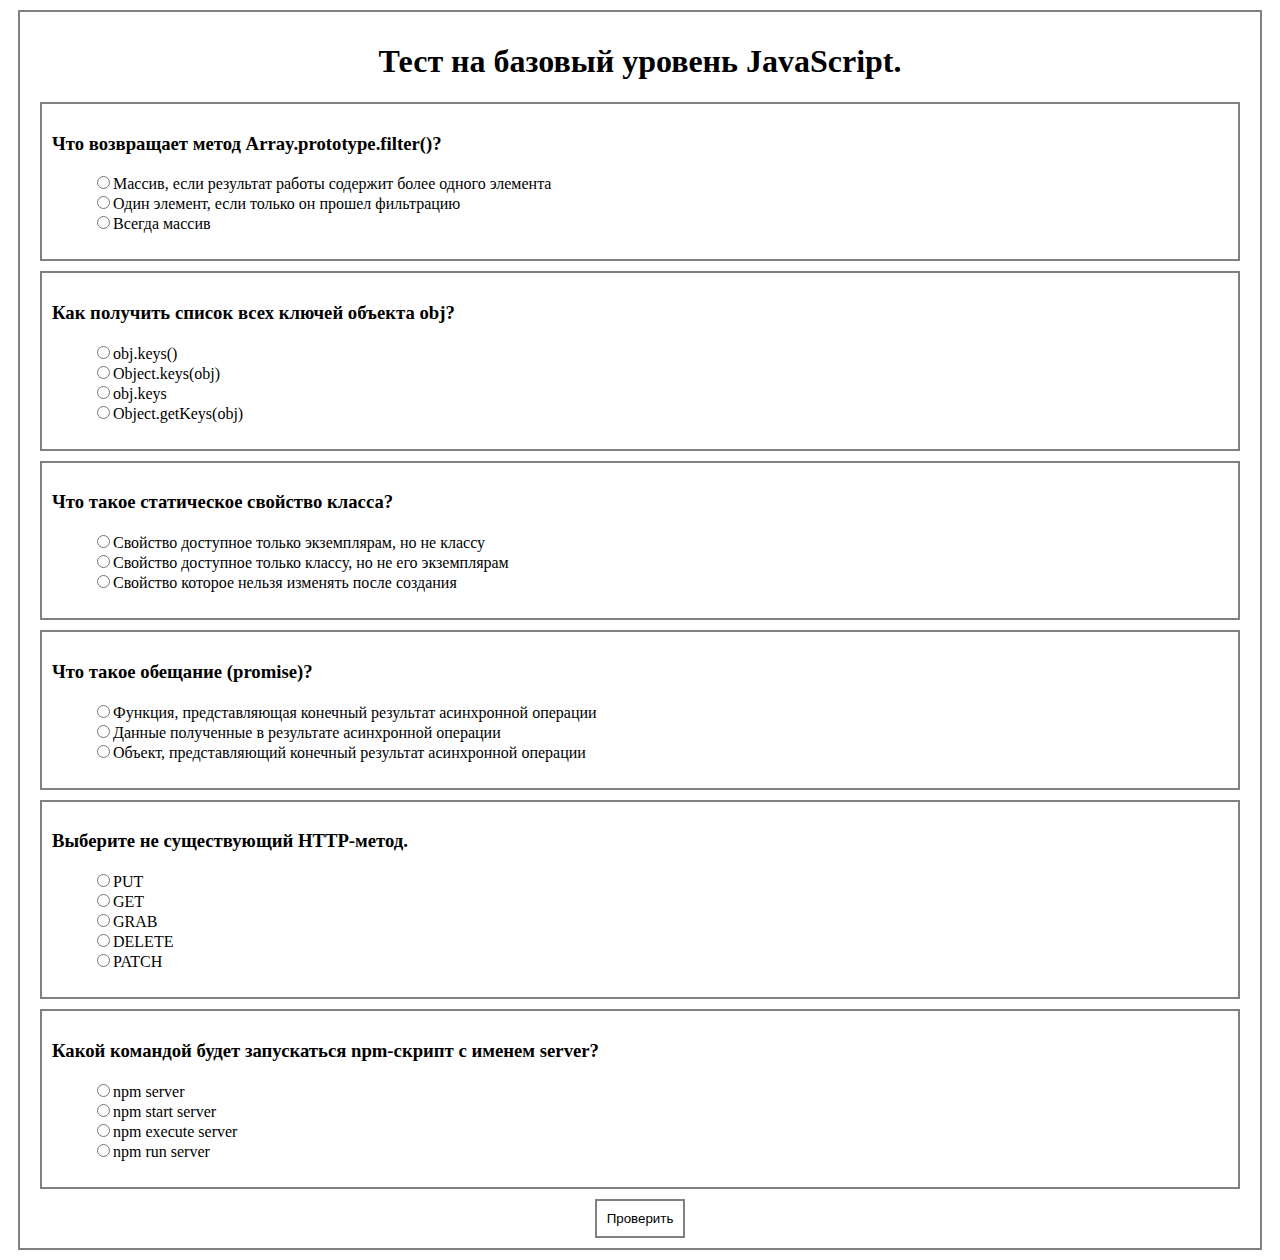
<file: index.html>
<!DOCTYPE html>
<html lang="en">
<head>
  <meta charset="UTF-8">
  <meta name="viewport" content="width=device-width, initial-scale=1.0">
  <meta http-equiv="X-UA-Compatible" content="ie=edge">
  <title>Md 07</title>
  <link rel="stylesheet" href="./md_7/css/style.css">
</head>
<body>
  <form>
    <button type="submit">Проверить</button>
  </form>
  <script type="module" src="./md_7/js/quiz-data.js"></script>
  <script type="module" src="./md_7/js/addhtml.js"></script>
</body>
</html>
</file>
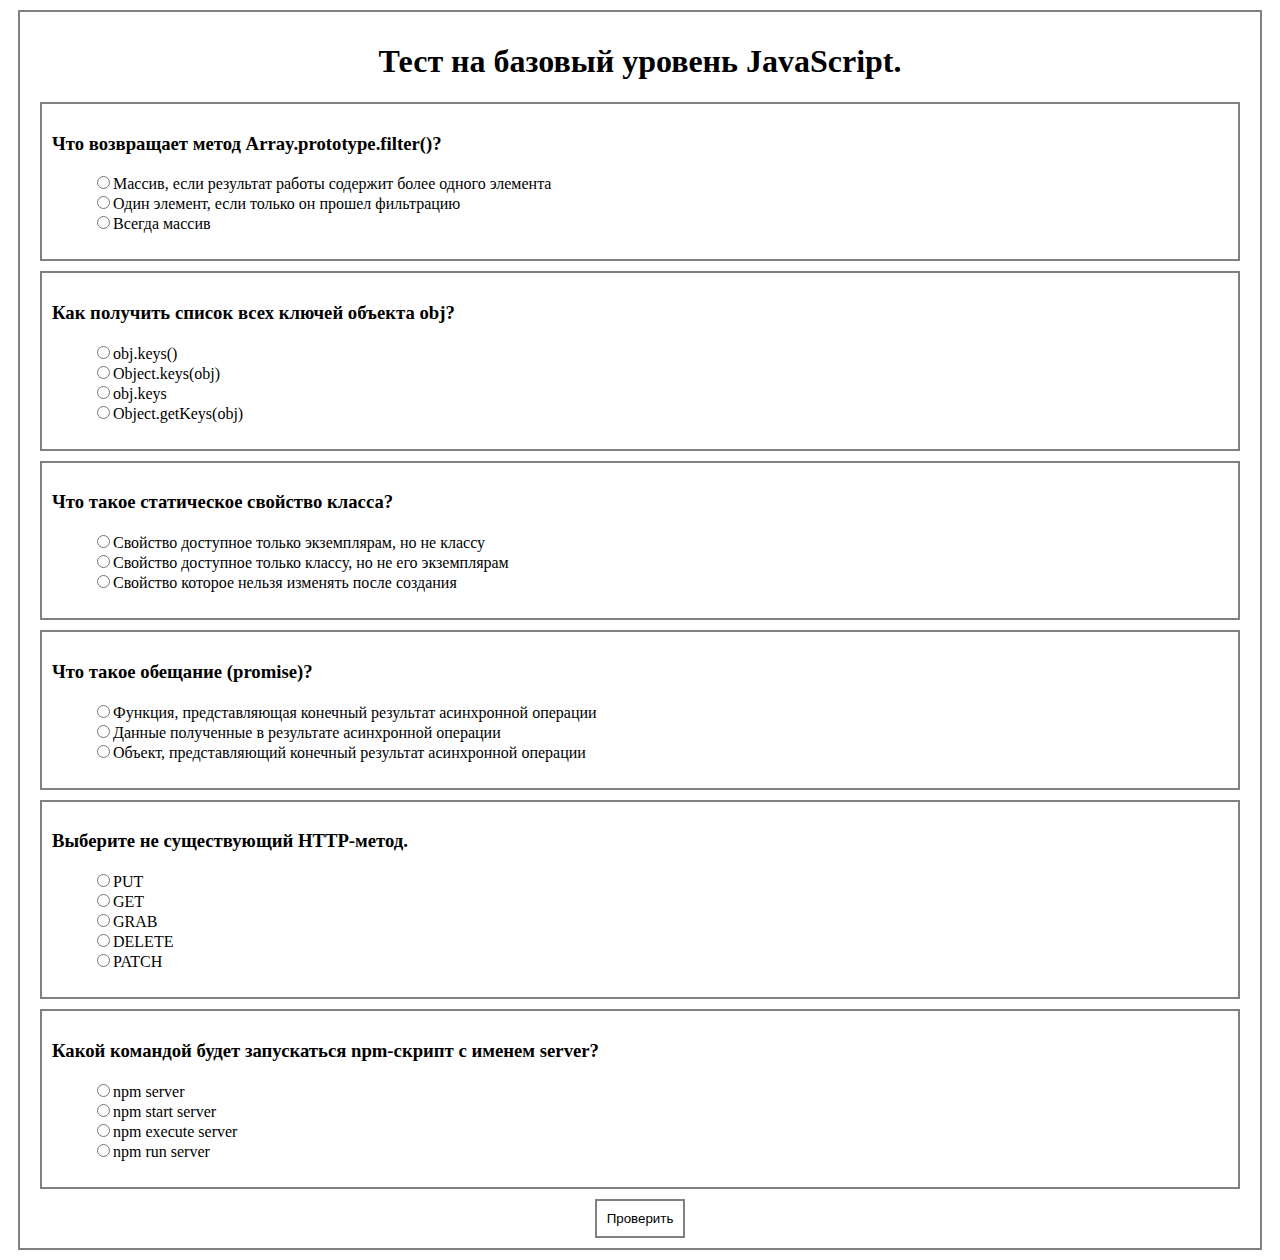
<file: md_7/index.html>
<!DOCTYPE html>
<html lang="en">
<head>
  <meta charset="UTF-8">
  <meta name="viewport" content="width=device-width, initial-scale=1.0">
  <meta http-equiv="X-UA-Compatible" content="ie=edge">
  <title>Md 07</title>
  <link rel="stylesheet" href="./css/style.css">
</head>
<body>
  <form>
    <button type="submit">Проверить</button>
  </form>
  <script type="module" src="./js/quiz-data.js"></script>
  <script type="module" src="./js/addhtml.js"></script>
</body>
</html>
</file>
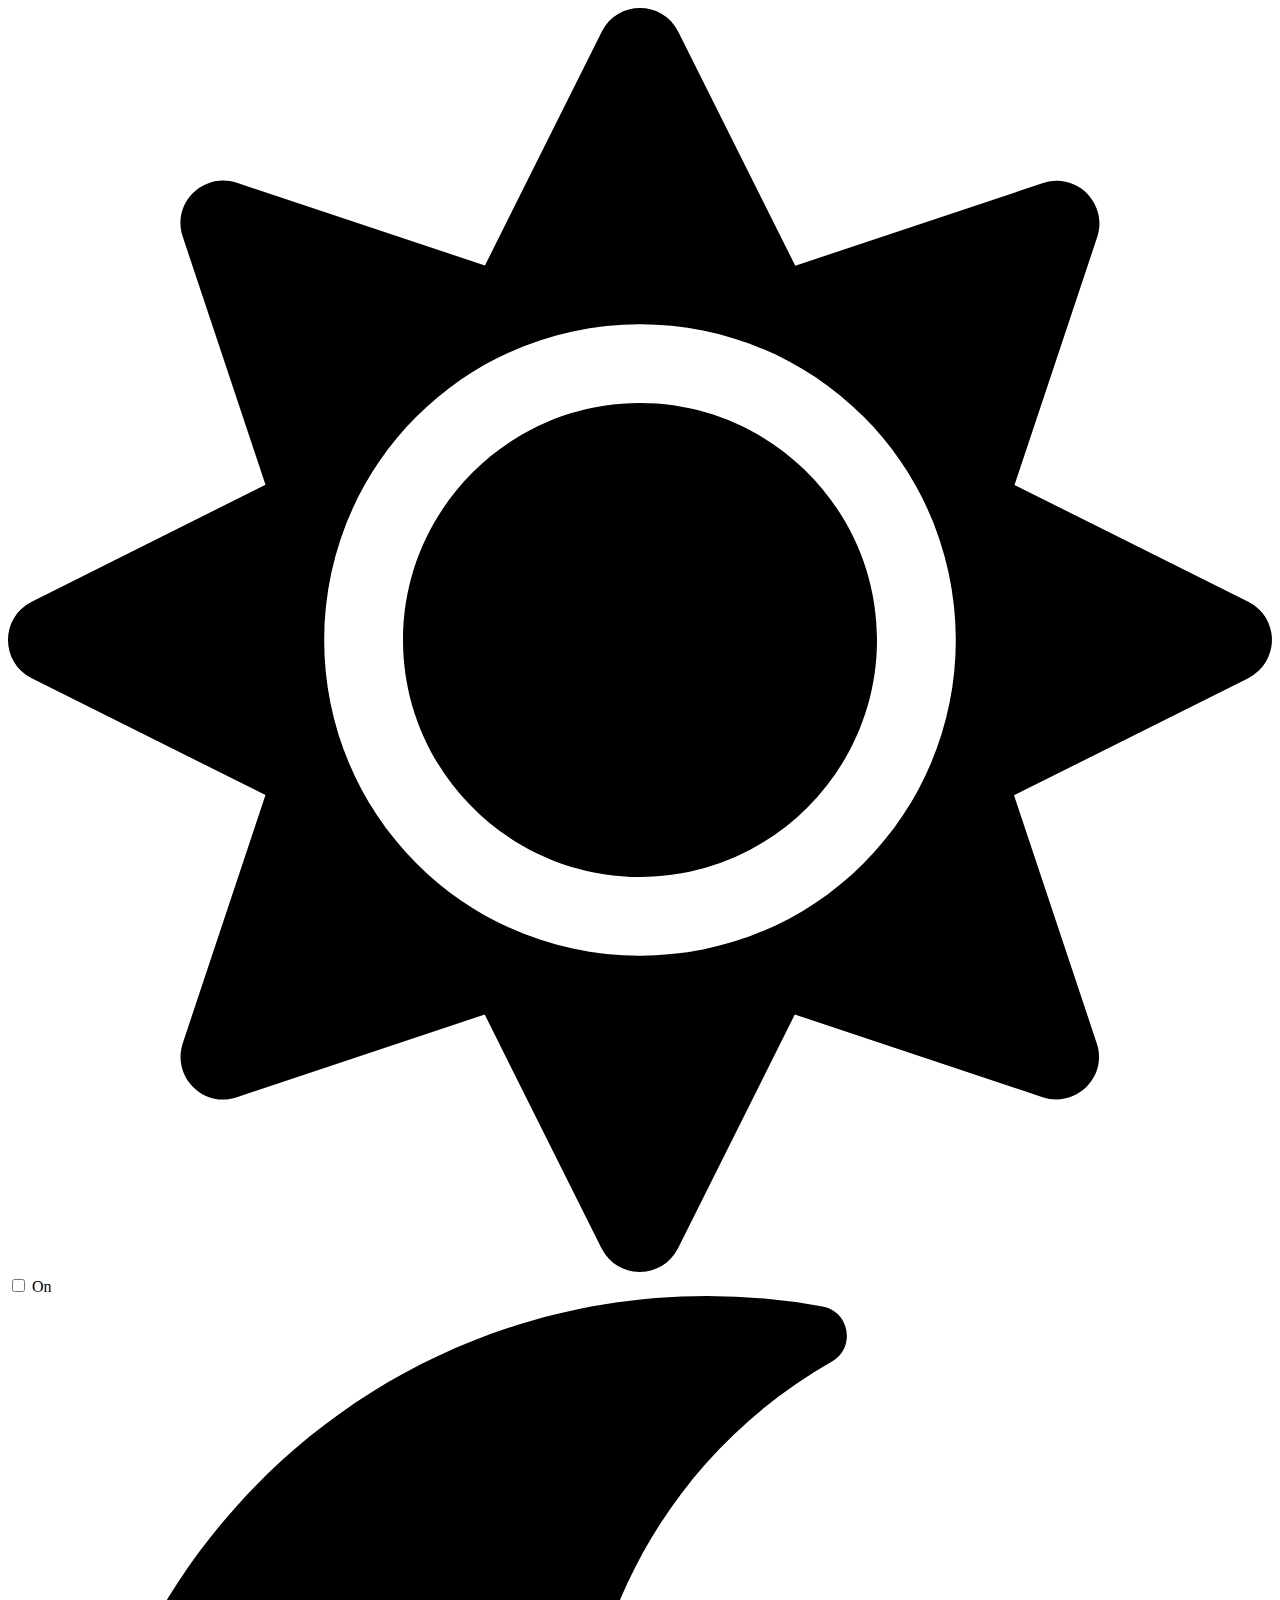
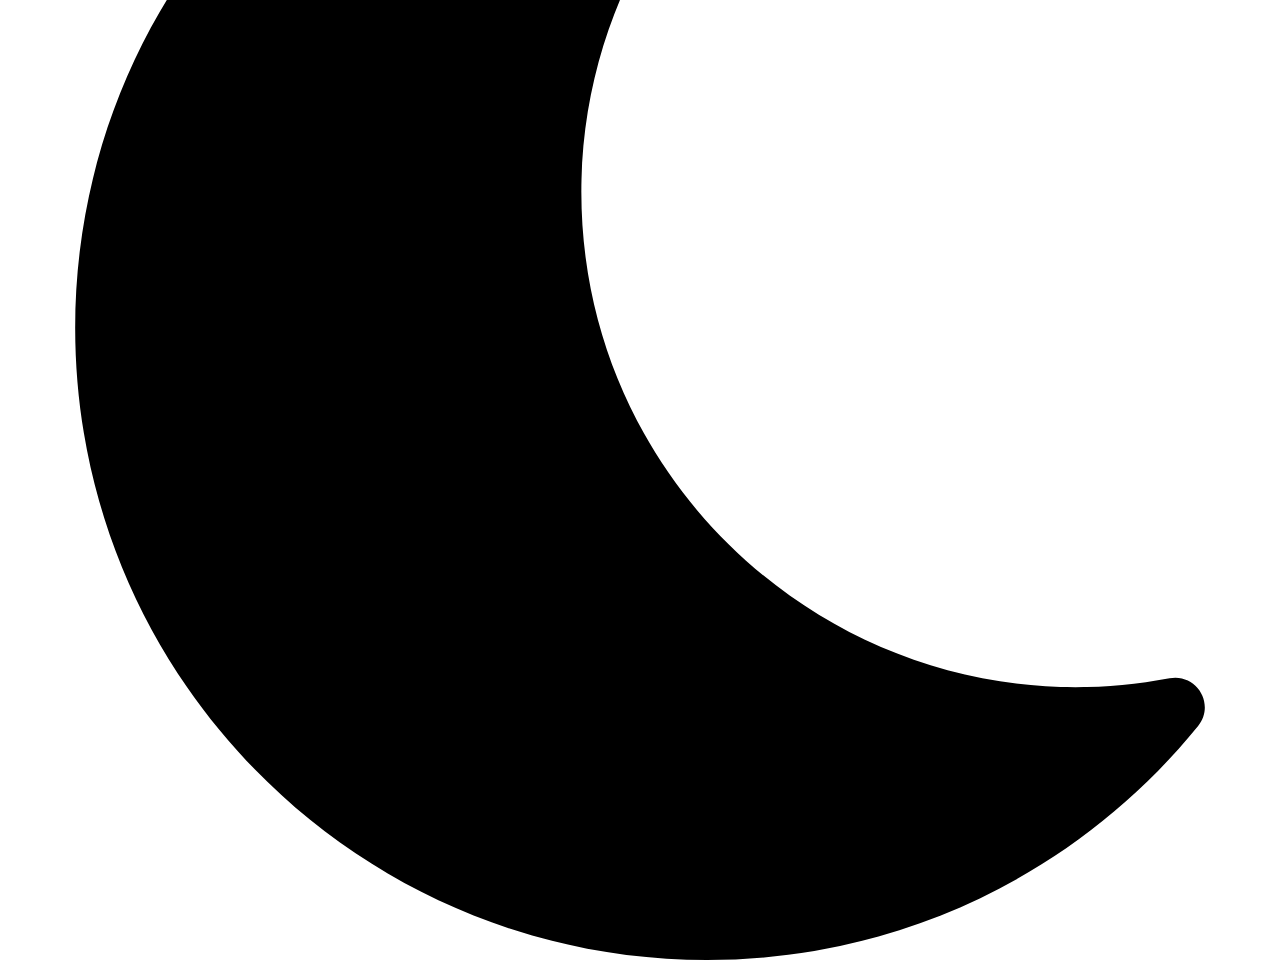
<file: md_10/src/index.html>
<!DOCTYPE html>
<html lang="en">
  <head>
    <meta charset="UTF-8" />
    <meta name="viewport" content="width=device-width, initial-scale=1.0" />
    <meta http-equiv="X-UA-Compatible" content="ie=edge" />
    <title>Md 10</title>
    <link
      href="https://fonts.googleapis.com/icon?family=Material+Icons"
      rel="stylesheet"
    />
  </head>
  <body>
    <div class="toolbar">
      <div class="theme-switch">
        <svg
          aria-hidden="true"
          data-prefix="fas"
          data-icon="sun"
          role="img"
          xmlns="http://www.w3.org/2000/svg"
          viewBox="0 0 512 512"
          class="theme-switch__icon"
        >
          <path
            fill="currentColor"
            d="M256 160c-52.9 0-96 43.1-96 96s43.1 96 96 96 96-43.1 96-96-43.1-96-96-96zm246.4 80.5l-94.7-47.3 33.5-100.4c4.5-13.6-8.4-26.5-21.9-21.9l-100.4 33.5-47.4-94.8c-6.4-12.8-24.6-12.8-31 0l-47.3 94.7L92.7 70.8c-13.6-4.5-26.5 8.4-21.9 21.9l33.5 100.4-94.7 47.4c-12.8 6.4-12.8 24.6 0 31l94.7 47.3-33.5 100.5c-4.5 13.6 8.4 26.5 21.9 21.9l100.4-33.5 47.3 94.7c6.4 12.8 24.6 12.8 31 0l47.3-94.7 100.4 33.5c13.6 4.5 26.5-8.4 21.9-21.9l-33.5-100.4 94.7-47.3c13-6.5 13-24.7.2-31.1zm-155.9 106c-49.9 49.9-131.1 49.9-181 0-49.9-49.9-49.9-131.1 0-181 49.9-49.9 131.1-49.9 181 0 49.9 49.9 49.9 131.1 0 181z"
          ></path>
        </svg>

        <div class="switch">
          <input
            class="switch__input"
            type="checkbox"
            name="theme"
            id="theme-switch-control"
          />
          <label
            aria-hidden="true"
            class="switch__label"
            for="theme-switch-control"
            >On</label
          >
          <div aria-hidden="true" class="switch__marker"></div>
        </div>

        <svg
          aria-hidden="true"
          data-prefix="fas"
          data-icon="moon"
          role="img"
          xmlns="http://www.w3.org/2000/svg"
          viewBox="0 0 512 512"
          class="theme-switch__icon"
        >
          <path
            fill="currentColor"
            d="M283.211 512c78.962 0 151.079-35.925 198.857-94.792 7.068-8.708-.639-21.43-11.562-19.35-124.203 23.654-238.262-71.576-238.262-196.954 0-72.222 38.662-138.635 101.498-174.394 9.686-5.512 7.25-20.197-3.756-22.23A258.156 258.156 0 0 0 283.211 0c-141.309 0-256 114.511-256 256 0 141.309 114.511 256 256 256z"
          ></path>
        </svg>
      </div>
    </div>

    <ul class="menu" id="menu"></ul>
  </body>
</html>
</file>
<file: md_7/css/style.css>
.js-sectionOne,
.js-form {
  border: 2px solid grey;
  padding: 10px;
  margin: 10px;
}

.ol {
  list-style-type: none;
}

.js-h1 {
  text-align: center;
}

.js-button {
  display: block;
  margin-left: auto;
  margin-right: auto;
  padding: 10px;
  background-color: white;
  border: 2px solid gray;
}
</file>
